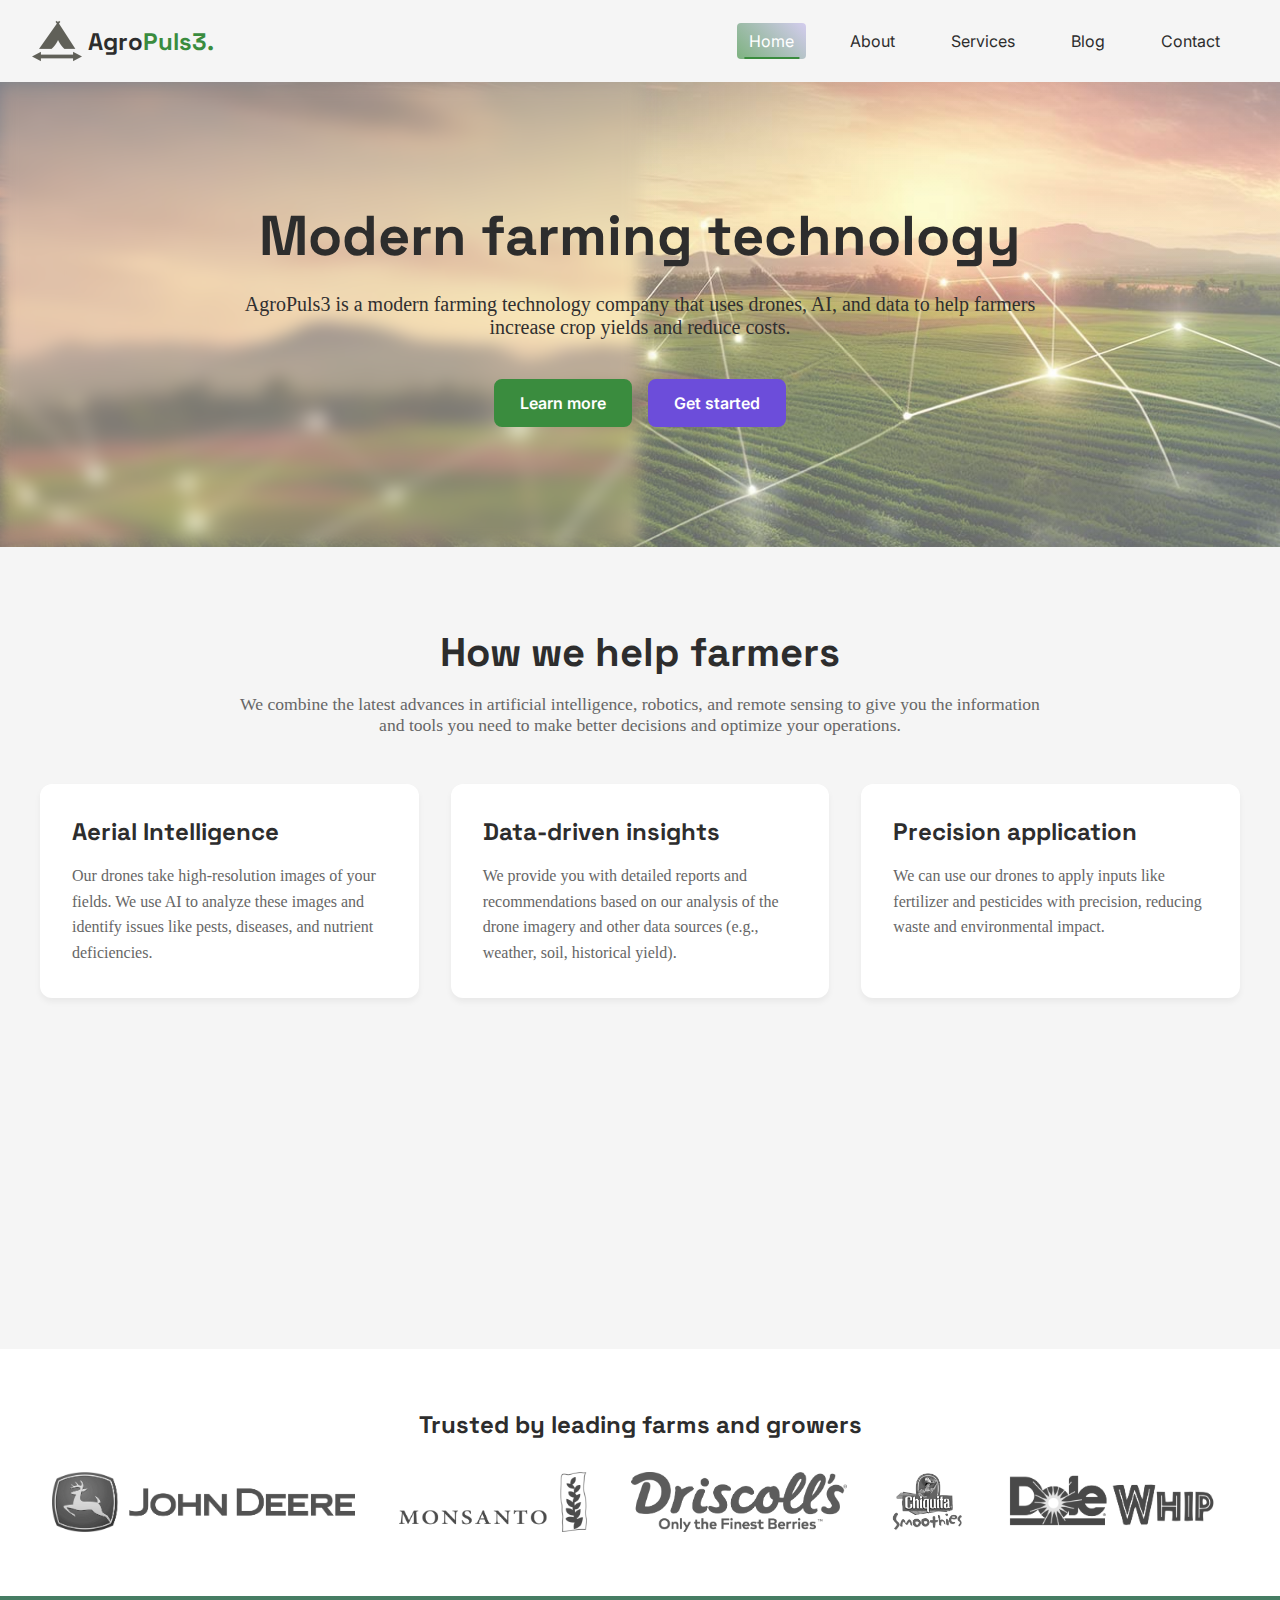
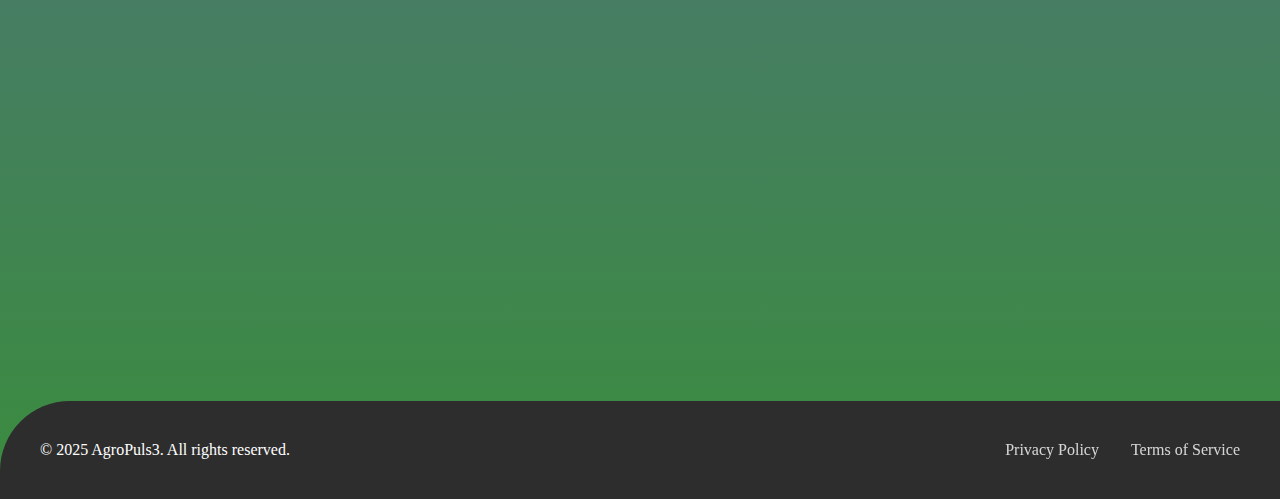
<file: index.html>
<!DOCTYPE html>
<html lang="en">

<head>
    <meta charset="UTF-8">
    <meta name="viewport" content="width=device-width, initial-scale=1.0">
    <title>AgroPuls3</title>

    <!-- Google Fonts -->
    <link rel="preconnect" href="https://fonts.googleapis.com">
    <link rel="preconnect" href="https://fonts.gstatic.com" crossorigin>
    <link
        href="https://fonts.googleapis.com/css2?family=Space+Grotesk:wght@500;700&family=Inter:wght@400;500;600&display=swap"
        rel="stylesheet">

    <!-- Link CSS File -->
    <link rel="stylesheet" href="css/style.css">

    <!-- Link Favicon -->
    <link rel="shortcut icon" href="favicon.ico" type="image/x-icon">
</head>

<body>
    <header class="header">
        <nav class="navbar">
            <a href="index.html" class="nav-logo">
                <img src="logo.png" alt="AgroPuls3">
                <p>Agro<span>Puls3.</span></p>
            </a>

            <ul class="nav-menu">
                <li class="nav-item">
                    <a href="index.html" class="nav-link">Home</a>
                </li>
                <li class="nav-item">
                    <a href="about.html" class="nav-link">About</a>
                </li>
                <li class="nav-item">
                    <a href="services.html" class="nav-link">Services</a>
                </li>
                <li class="nav-item">
                    <a href="blog.html" class="nav-link">Blog</a>
                </li>
                <li class="nav-item">
                    <a href="contact.html" class="nav-link">Contact</a>
                </li>
            </ul>

            <div class="hamburger">
                <span class="bar"></span>
                <span class="bar"></span>
                <span class="bar"></span>
            </div>
        </nav>
    </header>

    <!-- Main Content -->
    <main>
        <!-- Hero Section -->
        <section class="hero">
            <h1>Modern farming technology</h1>
            <p class="hero-text">AgroPuls3 is a modern farming technology company that uses drones, AI, and data to help
                farmers increase crop yields and reduce costs.</p>
            <div class="hero-buttons">
                <a href="#" class="btn btn-primary">Learn more</a>
                <a href="#" class="btn btn-secondary">Get started</a>
            </div>
        </section>

        <!-- Services Section -->
        <section class="services">
            <h2>How we help farmers</h2>
            <p class="section-subtitle">We combine the latest advances in artificial intelligence, robotics, and remote
                sensing to give you the information and tools you need to make better decisions and optimize your
                operations.</p>

            <div class="services-grid">
                <div class="service-card">
                    <h3>Aerial Intelligence</h3>
                    <p>Our drones take high-resolution images of your fields. We use AI to analyze these images and
                        identify issues like pests, diseases, and nutrient deficiencies.</p>
                </div>
                <div class="service-card">
                    <h3>Data-driven insights</h3>
                    <p>We provide you with detailed reports and recommendations based on our analysis of the drone
                        imagery and other data sources (e.g., weather, soil, historical yield).</p>
                </div>
                <div class="service-card">
                    <h3>Precision application</h3>
                    <p>We can use our drones to apply inputs like fertilizer and pesticides with precision, reducing
                        waste and environmental impact.</p>
                </div>
                <div class="service-card">
                    <h3>Crop health monitoring</h3>
                    <p>We monitor your crops throughout the growing season and provide regular updates on their health
                        and growth. We can also help you track the effectiveness of different management practices.</p>
                </div>
            </div>
        </section>

        <!-- Trust Section -->
        <section class="trusted">
            <h2>Trusted by leading farms and growers</h2>
            <div class="logo-marquee">
                <div class="logo-track">
                    <!-- Add your logo images here using URLs -->
                    <img src="images/trust-logos/deere.png" alt="John Deere">
                    <img src="images/trust-logos/monsanto.png" alt="Monsanto">
                    <img src="images/trust-logos/driscolls.png" alt="Driscoll's">
                    <img src="images/trust-logos/chiquita.png" alt="Chiquita">
                    <img src="images/trust-logos/dole.png" alt="Dole">
                    <img src="images/trust-logos/bayer.png" alt="Bayer">
                    <img src="images/trust-logos/sysco.png" alt="Sysco">
                    <img src="images/trust-logos/cargill.png" alt="Cargill">
                    <!-- Repeat the logos to create a seamless loop -->
                    <img src="images/trust-logos/deere.png" alt="John Deere">
                    <img src="images/trust-logos/monsanto.png" alt="Monsanto">
                    <img src="images/trust-logos/driscolls.png" alt="Driscoll's">
                    <img src="images/trust-logos/chiquita.png" alt="Chiquita">
                    <img src="images/trust-logos/dole.png" alt="Dole">
                    <img src="images/trust-logos/bayer.png" alt="Bayer">
                    <img src="images/trust-logos/sysco.png" alt="Sysco">
                    <img src="images/trust-logos/cargill.png" alt="Cargill">
                </div>
            </div>
        </section>

        <!-- CTA Section -->
        <section class="cta">
            <h2>Ready to grow smarter?</h2>
            <p>Start a conversation with our team or check out our latest insights on the AgroPuls3 blog.</p>
            <div class="cta-buttons">
                <a href="contact.html" class="btn btn-primary">Contact us</a>
                <a href="blog.html" class="btn btn-secondary">Read our blog</a>
            </div>
        </section>
    </main>

    <!-- Footer -->
    <footer class="footer">
        <div class="footer-content">
            <p class="copyright">&copy; 2025 AgroPuls3. All rights reserved.</p>
            <div class="footer-links">
                <a href="#">Privacy Policy</a>
                <a href="#">Terms of Service</a>
            </div>
        </div>
    </footer>
</body>

<!-- Link Javascript -->
<script src="js/script.js"></script>

</html>
</file>
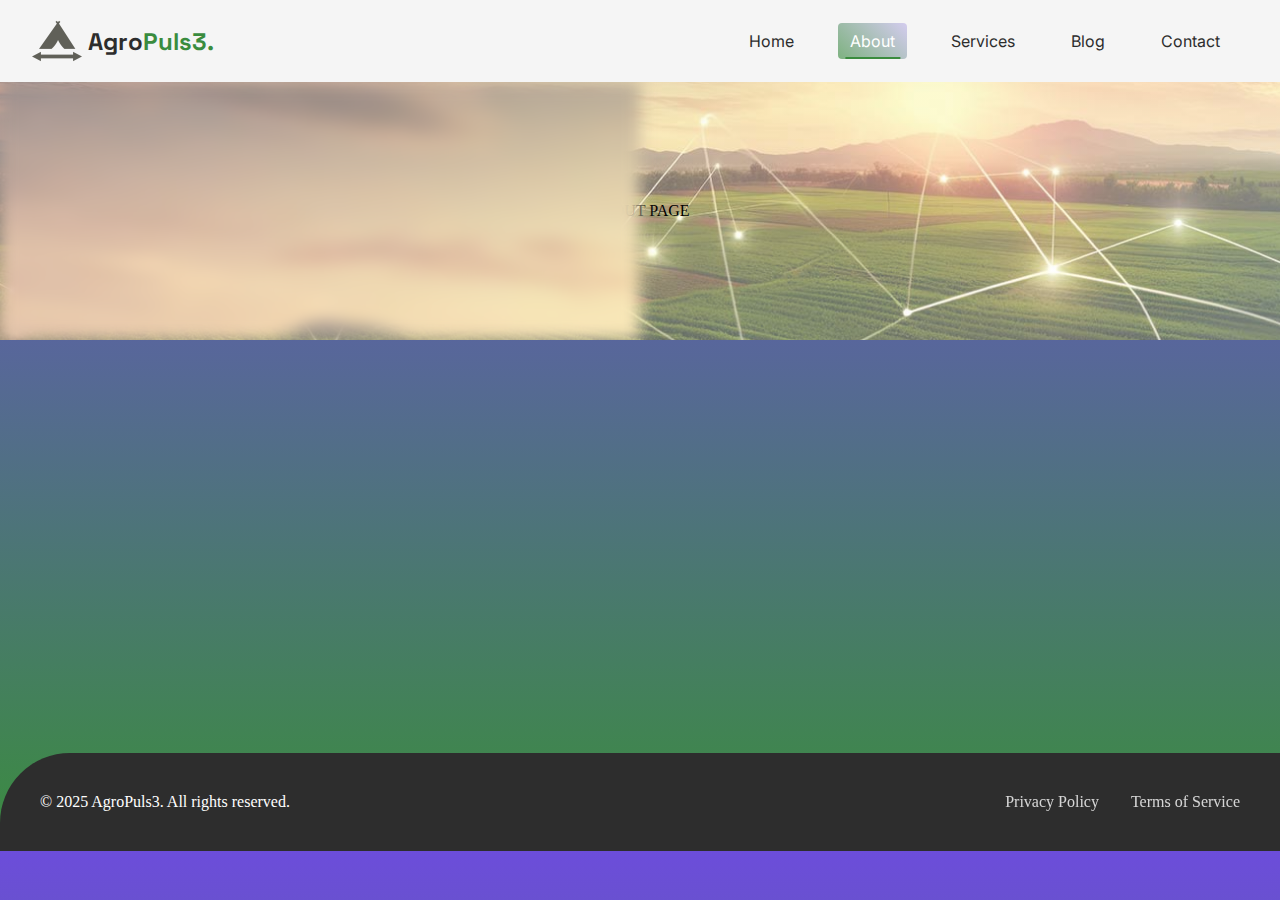
<file: about.html>
<!DOCTYPE html>
<html lang="en">

<head>
    <meta charset="UTF-8">
    <meta name="viewport" content="width=device-width, initial-scale=1.0">
    <title>AgroPuls3</title>

    <!-- Google Fonts -->
    <link rel="preconnect" href="https://fonts.googleapis.com">
    <link rel="preconnect" href="https://fonts.gstatic.com" crossorigin>
    <link
        href="https://fonts.googleapis.com/css2?family=Space+Grotesk:wght@500;700&family=Inter:wght@400;500;600&display=swap"
        rel="stylesheet">

    <!-- Link CSS File -->
    <link rel="stylesheet" href="css/style.css">

    <!-- Link Favicon -->
    <link rel="shortcut icon" href="favicon.ico" type="image/x-icon">
</head>

<body>
    <header class="header">
        <nav class="navbar">
            <a href="index.html" class="nav-logo">
                <img src="logo.png" alt="AgroPuls3">
                <p>Agro<span>Puls3.</span></p>
            </a>

            <ul class="nav-menu">
                <li class="nav-item">
                    <a href="index.html" class="nav-link">Home</a>
                </li>
                <li class="nav-item">
                    <a href="about.html" class="nav-link">About</a>
                </li>
                <li class="nav-item">
                    <a href="services.html" class="nav-link">Services</a>
                </li>
                <li class="nav-item">
                    <a href="blog.html" class="nav-link">Blog</a>
                </li>
                <li class="nav-item">
                    <a href="contact.html" class="nav-link">Contact</a>
                </li>
            </ul>

            <div class="hamburger">
                <span class="bar"></span>
                <span class="bar"></span>
                <span class="bar"></span>
            </div>
        </nav>
    </header>

    <!-- Main Content -->
    <main>
        <section class="hero">
            ABOUT PAGE
        </section>
    </main>

    <!-- Footer -->
    <footer class="footer">
        <div class="footer-content">
            <p class="copyright">&copy; 2025 AgroPuls3. All rights reserved.</p>
            <div class="footer-links">
                <a href="#">Privacy Policy</a>
                <a href="#">Terms of Service</a>
            </div>
        </div>
    </footer>
</body>

<!-- Link Javascript -->
<script src="js/script.js"></script>

</html>
</file>
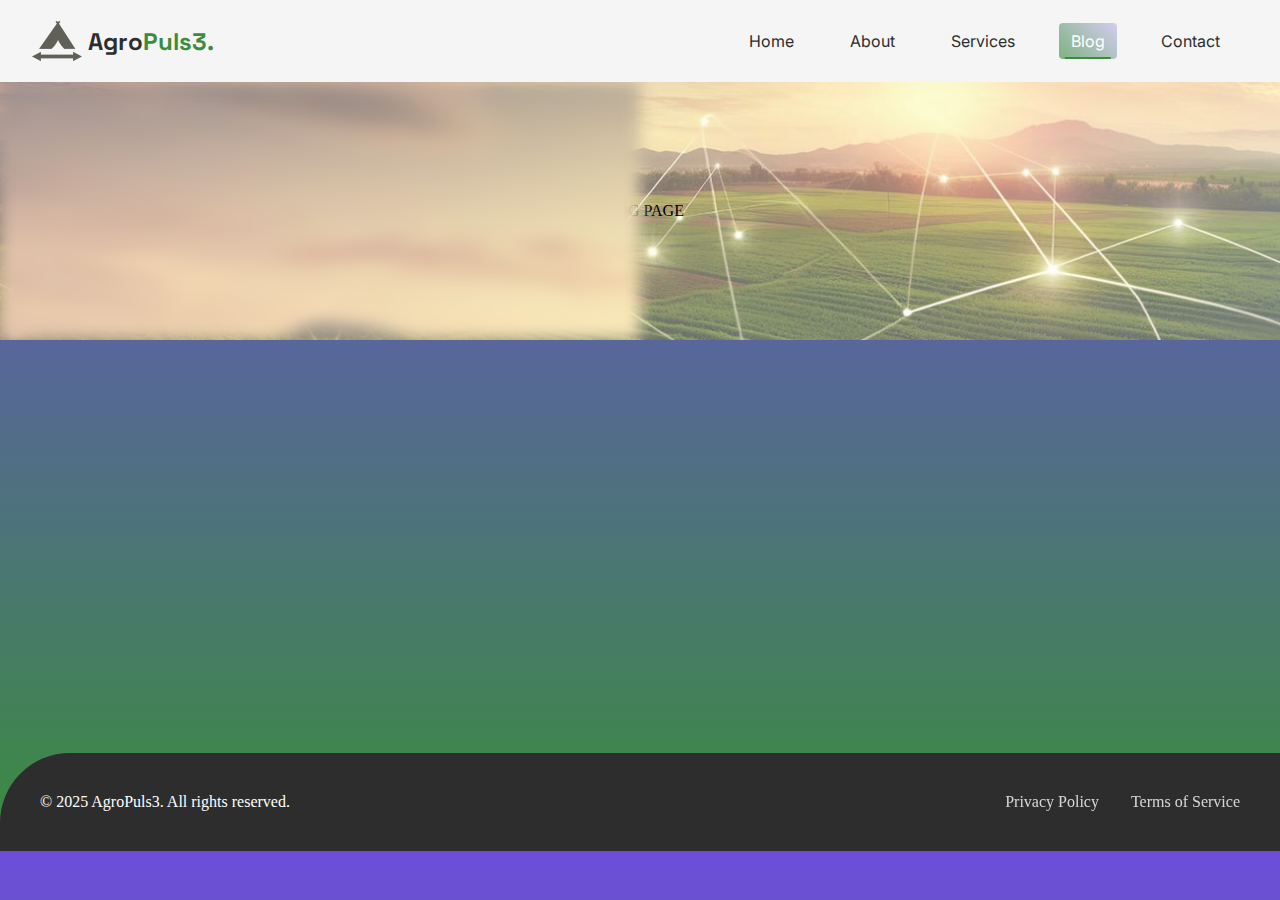
<file: blog.html>
<!DOCTYPE html>
<html lang="en">

<head>
    <meta charset="UTF-8">
    <meta name="viewport" content="width=device-width, initial-scale=1.0">
    <title>AgroPuls3</title>

    <!-- Google Fonts -->
    <link rel="preconnect" href="https://fonts.googleapis.com">
    <link rel="preconnect" href="https://fonts.gstatic.com" crossorigin>
    <link
        href="https://fonts.googleapis.com/css2?family=Space+Grotesk:wght@500;700&family=Inter:wght@400;500;600&display=swap"
        rel="stylesheet">

    <!-- Link CSS File -->
    <link rel="stylesheet" href="css/style.css">

    <!-- Link Favicon -->
    <link rel="shortcut icon" href="favicon.ico" type="image/x-icon">
</head>

<body>
    <header class="header">
        <nav class="navbar">
            <a href="index.html" class="nav-logo">
                <img src="logo.png" alt="AgroPuls3">
                <p>Agro<span>Puls3.</span></p>
            </a>

            <ul class="nav-menu">
                <li class="nav-item">
                    <a href="index.html" class="nav-link">Home</a>
                </li>
                <li class="nav-item">
                    <a href="about.html" class="nav-link">About</a>
                </li>
                <li class="nav-item">
                    <a href="services.html" class="nav-link">Services</a>
                </li>
                <li class="nav-item">
                    <a href="blog.html" class="nav-link">Blog</a>
                </li>
                <li class="nav-item">
                    <a href="contact.html" class="nav-link">Contact</a>
                </li>
            </ul>

            <div class="hamburger">
                <span class="bar"></span>
                <span class="bar"></span>
                <span class="bar"></span>
            </div>
        </nav>
    </header>

    <!-- Main Content -->
    <main>
        <section class="hero">
            BLOG PAGE
        </section>
    </main>

    <!-- Footer -->
    <footer class="footer">
        <div class="footer-content">
            <p class="copyright">&copy; 2025 AgroPuls3. All rights reserved.</p>
            <div class="footer-links">
                <a href="#">Privacy Policy</a>
                <a href="#">Terms of Service</a>
            </div>
        </div>
    </footer>
</body>

<!-- Link Javascript -->
<script src="js/script.js"></script>

</html>
</file>
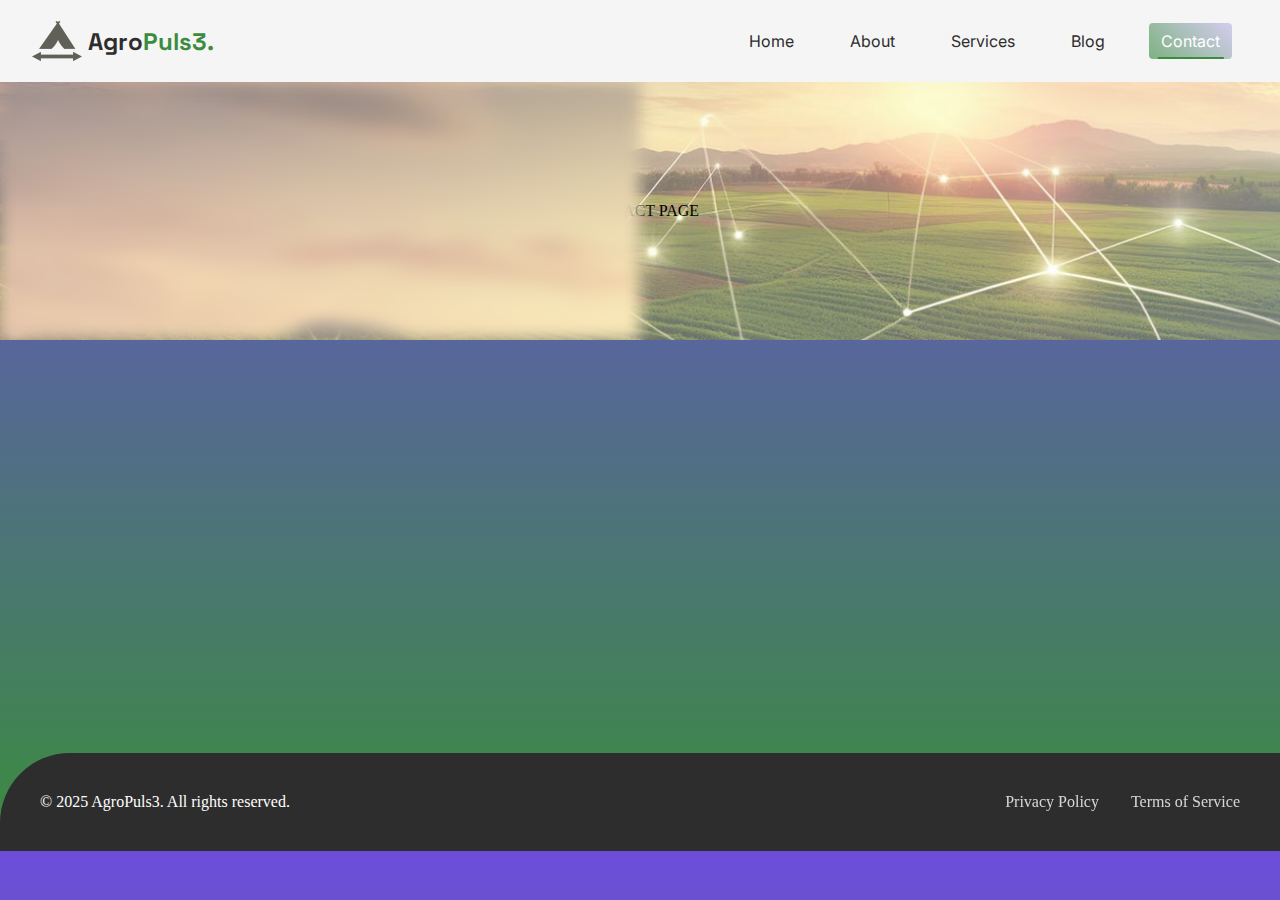
<file: contact.html>
<!DOCTYPE html>
<html lang="en">

<head>
    <meta charset="UTF-8">
    <meta name="viewport" content="width=device-width, initial-scale=1.0">
    <title>AgroPuls3</title>

    <!-- Google Fonts -->
    <link rel="preconnect" href="https://fonts.googleapis.com">
    <link rel="preconnect" href="https://fonts.gstatic.com" crossorigin>
    <link
        href="https://fonts.googleapis.com/css2?family=Space+Grotesk:wght@500;700&family=Inter:wght@400;500;600&display=swap"
        rel="stylesheet">

    <!-- Link CSS File -->
    <link rel="stylesheet" href="css/style.css">

    <!-- Link Favicon -->
    <link rel="shortcut icon" href="favicon.ico" type="image/x-icon">
</head>

<body>
    <header class="header">
        <nav class="navbar">
            <a href="index.html" class="nav-logo">
                <img src="logo.png" alt="AgroPuls3">
                <p>Agro<span>Puls3.</span></p>
            </a>

            <ul class="nav-menu">
                <li class="nav-item">
                    <a href="index.html" class="nav-link">Home</a>
                </li>
                <li class="nav-item">
                    <a href="about.html" class="nav-link">About</a>
                </li>
                <li class="nav-item">
                    <a href="services.html" class="nav-link">Services</a>
                </li>
                <li class="nav-item">
                    <a href="blog.html" class="nav-link">Blog</a>
                </li>
                <li class="nav-item">
                    <a href="contact.html" class="nav-link">Contact</a>
                </li>
            </ul>

            <div class="hamburger">
                <span class="bar"></span>
                <span class="bar"></span>
                <span class="bar"></span>
            </div>
        </nav>
    </header>

    <!-- Main Content -->
    <main>
        <section class="hero">
            CONTACT PAGE
        </section>
    </main>

    <!-- Footer -->
    <footer class="footer">
        <div class="footer-content">
            <p class="copyright">&copy; 2025 AgroPuls3. All rights reserved.</p>
            <div class="footer-links">
                <a href="#">Privacy Policy</a>
                <a href="#">Terms of Service</a>
            </div>
        </div>
    </footer>
</body>

<!-- Link Javascript -->
<script src="js/script.js"></script>

</html>
</file>
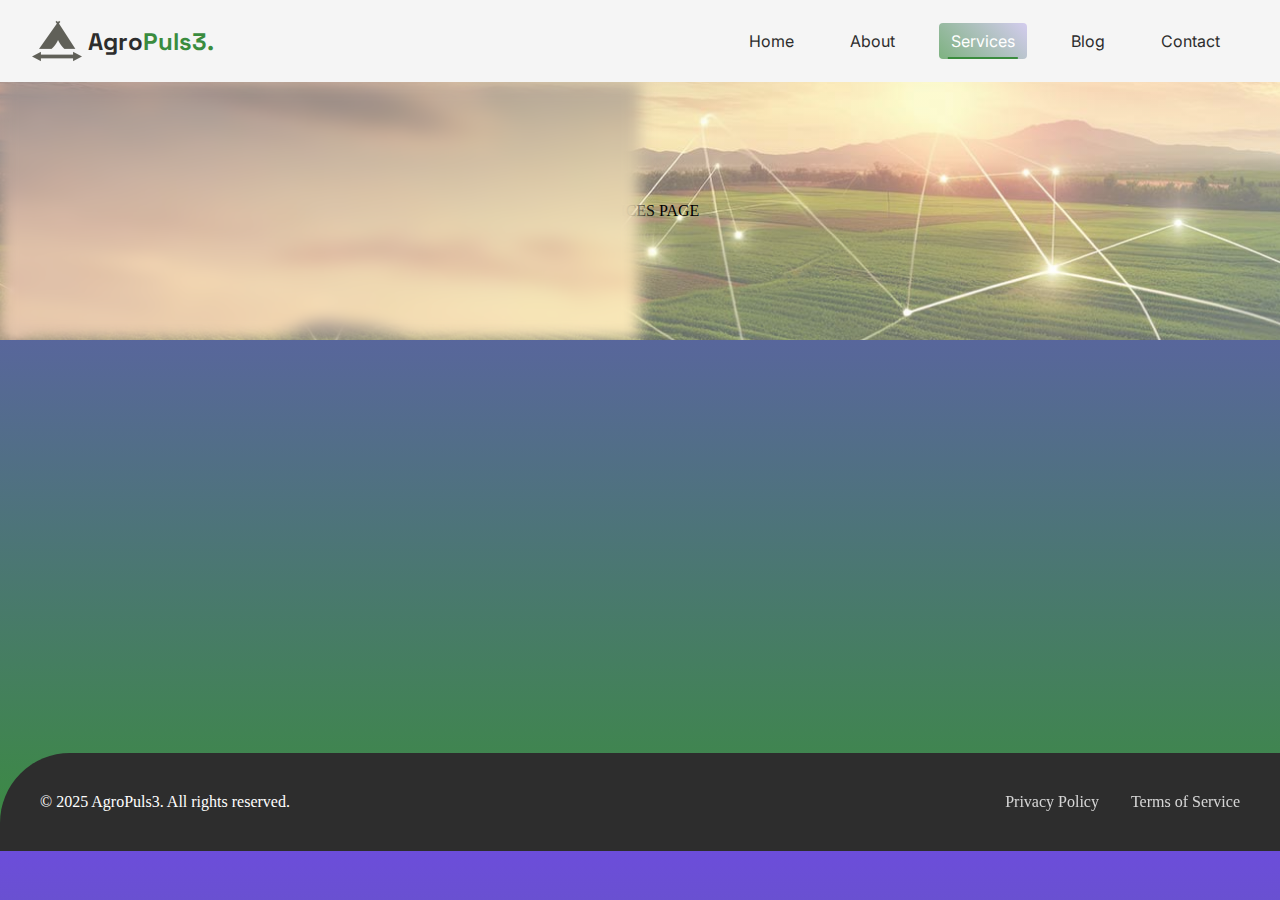
<file: services.html>
<!DOCTYPE html>
<html lang="en">

<head>
    <meta charset="UTF-8">
    <meta name="viewport" content="width=device-width, initial-scale=1.0">
    <title>AgroPuls3</title>

    <!-- Google Fonts -->
    <link rel="preconnect" href="https://fonts.googleapis.com">
    <link rel="preconnect" href="https://fonts.gstatic.com" crossorigin>
    <link
        href="https://fonts.googleapis.com/css2?family=Space+Grotesk:wght@500;700&family=Inter:wght@400;500;600&display=swap"
        rel="stylesheet">

    <!-- Link CSS File -->
    <link rel="stylesheet" href="css/style.css">

    <!-- Link Favicon -->
    <link rel="shortcut icon" href="favicon.ico" type="image/x-icon">
</head>

<body>
    <header class="header">
        <nav class="navbar">
            <a href="index.html" class="nav-logo">
                <img src="logo.png" alt="AgroPuls3">
                <p>Agro<span>Puls3.</span></p>
            </a>

            <ul class="nav-menu">
                <li class="nav-item">
                    <a href="index.html" class="nav-link">Home</a>
                </li>
                <li class="nav-item">
                    <a href="about.html" class="nav-link">About</a>
                </li>
                <li class="nav-item">
                    <a href="services.html" class="nav-link">Services</a>
                </li>
                <li class="nav-item">
                    <a href="blog.html" class="nav-link">Blog</a>
                </li>
                <li class="nav-item">
                    <a href="contact.html" class="nav-link">Contact</a>
                </li>
            </ul>

            <div class="hamburger">
                <span class="bar"></span>
                <span class="bar"></span>
                <span class="bar"></span>
            </div>
        </nav>
    </header>

    <!-- Main Content -->
    <main>
        <section class="hero">
            SERVICES PAGE
        </section>
    </main>

    <!-- Footer -->
    <footer class="footer">
        <div class="footer-content">
            <p class="copyright">&copy; 2025 AgroPuls3. All rights reserved.</p>
            <div class="footer-links">
                <a href="#">Privacy Policy</a>
                <a href="#">Terms of Service</a>
            </div>
        </div>
    </footer>
</body>

<!-- Link Javascript -->
<script src="js/script.js"></script>

</html>
</file>
<file: css/style.css>
/* Initial Setting */
* {
    padding: 0px;
    margin: 0px;
    box-sizing: border-box;
    text-decoration: none;
    list-style: none;
}

/* base css which has the root theme */
:root {
    /* Color Scheme */
    --primary-color: #3A8C3E;
    --secondary-color: #6C4DDA;
    --accent-color: #FFD700;
    --light-gray: #F5F5F5;
    --dark-slate: #2D2D2D;

    /* Fonts */
    --heading-font: 'Space Grotesk', sans-serif;
    --body-font: 'Inter', sans-serif;
}

body {
    background: linear-gradient(180deg, var(--secondary-color), var(--primary-color));
}

/* Base Styles */
.header {
    background-color: var(--light-gray);
    padding: 16px 32px;
    box-shadow: 0 2px 5px rgba(0, 0, 0, 0.1);
}

.navbar {
    display: flex;
    justify-content: space-between;
    align-items: center;
    max-width: 1200px;
}

.nav-logo {
    font-family: var(--heading-font);
    font-size: 24px;
    font-weight: 700;
    color: var(--dark-slate);
    text-decoration: none;
    display: flex;
    align-items: center;
    gap: 6px;
}

.nav-logo img {
    width: 50px;
}

.nav-logo span {
    color: var(--primary-color);
}

.nav-menu {
    display: flex;
    align-items: center;
    gap: 32px;
    z-index: 999;
}

.nav-item {
    list-style: none;
}

/* nav link css */
.nav-link {
    font-family: var(--body-font);
    color: var(--dark-slate);
    text-decoration: none;
    transition: color 0.3s ease;
    position: relative;
    padding: 8px 12px;
    overflow: hidden;
    border-radius: 4px;
}

.nav-link::before {
    content: '';
    position: absolute;
    bottom: 0;
    left: 50%;
    width: 0;
    height: 2px;
    background: var(--primary-color);
    transition: all 0.3s ease;
    transform: translateX(-50%);
}

.nav-link::after {
    content: '';
    position: absolute;
    inset: 0;
    z-index: -1;
    background: linear-gradient(45deg, 
        rgba(58, 140, 62, 0.8),  /* primary-color with 30% opacity */
        rgba(108, 77, 218, 0.3)  /* secondary-color with 30% opacity */
    );
    opacity: 0;
    transition: opacity 0.3s ease;
    border-radius: 4px;
}

.nav-link:hover {
    color: white;
    transform: translateY(-2px);
}

.nav-link:hover::before {
    width: 80%;
}

.nav-link:hover::after {
    opacity: 0.8;
}

/* Active state styles */
.nav-link.active {
    color: white !important;
    transform: translateY(-2px);
}

.nav-link.active::before {
    width: 80%;
    background: var(--primary-color);
}

.nav-link.active::after {
    opacity: 0.8;
}

/* Add transition to all elements */
.nav-link,
.nav-link::before,
.nav-link::after {
    transition: all 0.3s cubic-bezier(0.4, 0, 0.2, 1);
}

.btn {
    padding: 8px 16px;
    border-radius: 5px;
    font-family: var(--body-font);
    font-weight: 500;
    text-decoration: none;
    transition: all 0.3s ease;
}

.signup-btn {
    background-color: var(--secondary-color);
    color: white;
}

.signup-btn:hover {
    background-color: #5b3fc2;
}

.login-btn {
    background-color: var(--accent-color);
    color: var(--dark-slate);
}

.login-btn:hover {
    background-color: #e6c200;
}

/* Mobile Styles */
.hamburger {
    display: none;
    cursor: pointer;
}

.bar {
    display: block;
    width: 25px;
    height: 3px;
    margin: 5px auto;
    background-color: var(--dark-slate);
    transition: all 0.3s ease;
}

main {
    min-height: 74.5vh;
    z-index: -1;
}

/* ======= Hero Section ======= */
.hero {
    padding: 120px 32px;
    text-align: center;
    background: linear-gradient(
        to right bottom,
        rgba(245, 245, 245, 0.4),
        rgba(255, 255, 255, 0.4)
    ),
    url('../images/hero.jpg') center/cover;
    position: relative;
    overflow: hidden;
}

/* Add blur effect to left half */
.hero::before {
    content: '';
    position: absolute;
    top: 0;
    left: 0;
    width: 50%;
    height: 100%;
    background: inherit;
    background-attachment: fixed;
    filter: blur(8px);
    z-index: 0;
}

/* Ensure text stays above the blur */
.hero h1,
.hero-text,
.hero-buttons {
    position: relative;
    z-index: 1;
}

.hero h1 {
    font-family: var(--heading-font);
    font-size: 3.5rem;
    color: var(--dark-slate);
    margin-bottom: 1.5rem;
    line-height: 1.2;
    animation: slideUp 0.8s ease-out;
}

.hero-text {
    font-size: 1.25rem;
    color: #302f2f;
    max-width: 800px;
    margin: 0 auto 2.5rem;
    animation: fadeIn 0.8s ease-out 0.2s backwards;
}

.hero-buttons {
    display: flex;
    gap: 1rem;
    justify-content: center;
    animation: fadeIn 0.8s ease-out 0.4s backwards;
}

/* ======= Services Section ======= */
.services {
    padding: 80px 32px;
    background: var(--light-gray);
}

.services h2 {
    text-align: center;
    font-family: var(--heading-font);
    font-size: 2.5rem;
    color: var(--dark-slate);
    margin-bottom: 1rem;
}

.section-subtitle {
    text-align: center;
    color: #666;
    max-width: 800px;
    margin: 0 auto 3rem;
    font-size: 1.1rem;
}

.services-grid {
    display: grid;
    grid-template-columns: repeat(auto-fit, minmax(280px, 1fr));
    gap: 2rem;
    max-width: 1200px;
    margin: 0 auto;
}

.service-card {
    background: white;
    padding: 2rem;
    border-radius: 12px;
    box-shadow: 0 4px 6px rgba(0, 0, 0, 0.05);
    transition: transform 0.3s ease, box-shadow 0.3s ease;
    position: relative;
    overflow: hidden;
}

.service-card::before {
    content: '';
    position: absolute;
    top: 0;
    left: 0;
    width: 100%;
    height: 4px;
    background: linear-gradient(90deg, var(--primary-color), var(--secondary-color));
    transform: scaleX(0);
    transition: transform 0.3s ease;
}

.service-card:hover {
    transform: translateY(-5px);
    box-shadow: 0 8px 15px rgba(0, 0, 0, 0.1);
}

.service-card:hover::before {
    transform: scaleX(1);
}

.service-card h3 {
    font-family: var(--heading-font);
    color: var(--dark-slate);
    margin-bottom: 1rem;
    font-size: 1.5rem;
}

.service-card p {
    color: #666;
    line-height: 1.6;
}

/* ======= Trust Section ======= */
.trusted {
    padding: 60px 32px;
    background: white;
    overflow: hidden; /* Hide overflow to create the marquee effect */
}

.trusted h2 {
    text-align: center;
    color: var(--dark-slate);
    margin-bottom: 2rem;
    font-family: var(--heading-font);
}

.logo-marquee {
    width: 100%;
    overflow: hidden;
    white-space: nowrap;
}

.logo-track {
    display: inline-block;
    animation: marquee 20s linear infinite;
}

.logo-track img {
    height: 60px; /* Adjust the size as needed */
    margin: 0 20px; /* Space between logos */
    filter: grayscale(1);
    transition: filter 0.3s ease;
}

.logo-track img:hover {
    filter: grayscale(0);
}

@keyframes marquee {
    from {
        transform: translateX(0%);
    }
    to {
        transform: translateX(-50%);
    }
}

/* ======= CTA Section ======= */
.cta {
    padding: 100px 32px;
    background: linear-gradient(135deg, var(--primary-color), var(--secondary-color));
    text-align: center;
    color: white;
}

.cta h2 {
    font-family: var(--heading-font);
    font-size: 2.5rem;
    margin-bottom: 1.5rem;
}

.cta p {
    font-size: 1.1rem;
    max-width: 600px;
    margin: 0 auto 2.5rem;
    opacity: 0.9;
}

.cta-buttons {
    display: flex;
    gap: 1rem;
    justify-content: center;
}

/* ======= Footer ======= */
.footer {
    background: var(--dark-slate);
    color: white;
    padding: 40px 32px;
    border-top-left-radius: 70px;
}

.footer-content {
    max-width: 1200px;
    margin: 0 auto;
    display: flex;
    justify-content: space-between;
    align-items: center;
}

.footer-links {
    display: flex;
    gap: 2rem;
}

.footer-links a {
    color: white;
    opacity: 0.8;
    transition: opacity 0.3s ease;
}

.footer-links a:hover {
    opacity: 1;
}

/* ======= Animations ======= */
@keyframes slideUp {
    from {
        opacity: 0;
        transform: translateY(30px);
    }
    to {
        opacity: 1;
        transform: translateY(0);
    }
}

@keyframes fadeIn {
    from {
        opacity: 0;
    }
    to {
        opacity: 1;
    }
}

/* ======= Button Styles ======= */
.btn {
    display: inline-flex;
    align-items: center;
    gap: 8px;
    padding: 12px 24px;
    border-radius: 8px;
    font-weight: 600;
    transition: all 0.3s cubic-bezier(0.4, 0, 0.2, 1);
}

.btn-primary {
    background: var(--primary-color);
    color: white;
    border: 2px solid var(--primary-color);
}

.btn-primary:hover {
    background: #2e7531;
    transform: translateY(-2px);
    box-shadow: 0 4px 12px rgba(58, 140, 62, 0.3);
}

.btn-secondary {
    background: var(--secondary-color);
    color: white;
    border: 2px solid var(--secondary-color);
}

.btn-secondary:hover {
    background: #5b3fc2;
    transform: translateY(-2px);
    box-shadow: 0 4px 12px rgba(108, 77, 218, 0.3);
}




/*============= Media Queries ================*/
@media (max-width: 768px) {
    .hamburger {
        display: block;
    }

    .hamburger.active .bar:nth-child(2) {
        opacity: 0;
    }

    .hamburger.active .bar:nth-child(1) {
        transform: translateY(8px) rotate(45deg);
    }

    .hamburger.active .bar:nth-child(3) {
        transform: translateY(-8px) rotate(-45deg);
    }

    .nav-menu {
        position: fixed;
        right: -100%;
        top: 70px;
        gap: 0;
        flex-direction: column;
        background-color: var(--light-gray);
        width: 100%;
        text-align: center;
        transition: 0.3s;
        padding: 16px 0;
        box-shadow: 0 5px 5px rgba(0, 0, 0, 0.1);
    }

    .nav-menu.active {
        right: 0;
    }

    .nav-item {
        margin: 16px 0;
    }

    .nav-link {
        padding: 8px 90px;
    }

    .btn {
        width: 100%;
    }
    .hero h1 {
        font-size: 2.5rem;
    }

    .services-grid {
        grid-template-columns: 1fr;
    }

    .cta h2 {
        font-size: 2rem;
    }

    .footer-content {
        flex-direction: column;
        gap: 1.5rem;
        text-align: center;
    }

    .btn {
        width: 100%;
        justify-content: center;
    }

    .hero-buttons,
    .cta-buttons {
        flex-direction: column;
    }
}
</file>
